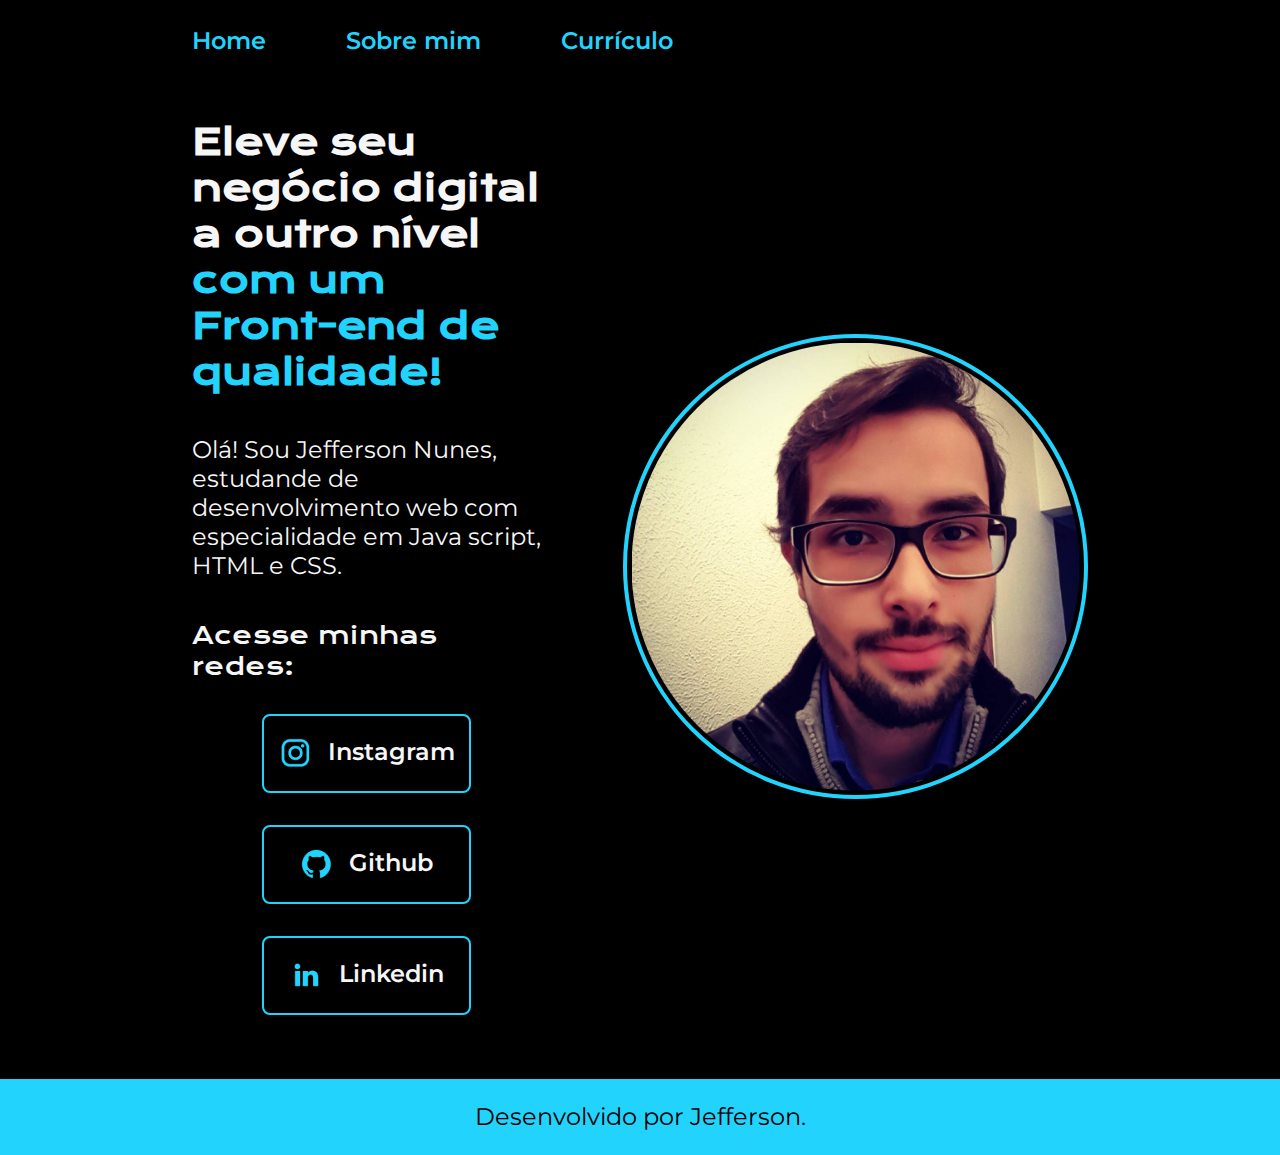
<file: index.html>
<!DOCTYPE html>
<html lang="pt-br">
<head>
    <meta charset="UTF-8">
    <meta name="viewport" content="width=device-width, initial-scale=1.0">
    <title>Portifolio</title>
    <link rel="stylesheet" href="./styles/style.css">

</head>
<body>
    <header class="cabecalho">
        <nav class="cabecalho__menu">
            <a class="cabecalho__menu__link" href="index.html">Home</a>
            <a class="cabecalho__menu__link" href="about.html">Sobre mim</a>
            <a class="cabecalho__menu__link" href="./curriculo.html"> Currículo </a>
        </nav>

    </header>
    <main class="apresentacao">

        <section class="apresentacao__conteudo">
            <h1 class="apresentacao__conteudo__titulo"> Eleve seu negócio digital a outro nível <strong class="titulo-destaque"> com um Front-end de qualidade!</strong></h1>

            <p class="apresentacao__conteudo__texto"> Olá! Sou Jefferson Nunes, estudande de desenvolvimento web com especialidade em Java script, HTML e CSS.</p>
            
            <div class="apresentacao__links">

                <h2 class="apresentacao__conteudo__subtitulo">Acesse minhas redes:</h2>
                
                <a class="apresentacao__links__navegacao" target="_blank" href="https://www.instagram.com/jeffersonnunesnn/?img_index=1">
                    <img src="./assests/instagram.png" alt="iconi do instagram">
                    Instagram
                </a>

                <a class="apresentacao__links__navegacao" target="_blank" href="https://github.com/jeffersonNunesN">
                    <img src="./assests/github.png">    
                    Github
                </a>

                <a class="apresentacao__links__navegacao" target="_blank" href="https://www.linkedin.com/in/jefferson-nunes-de-novaes-97ba95b3/"> 
                    <img src="./assests/linkedin.png">
                    Linkedin
                    
                </a>                
            </div>
            
        </section>

        <img class="minhaFoto" src="./assests/jeffersonnunesnovaes_20201014_2.png" alt="Foto do Jefferson Nunes">   

    </main>
    <footer class="rodape">

        <p> Desenvolvido por Jefferson. </p>

    </footer>
</body>
</html>
</file>
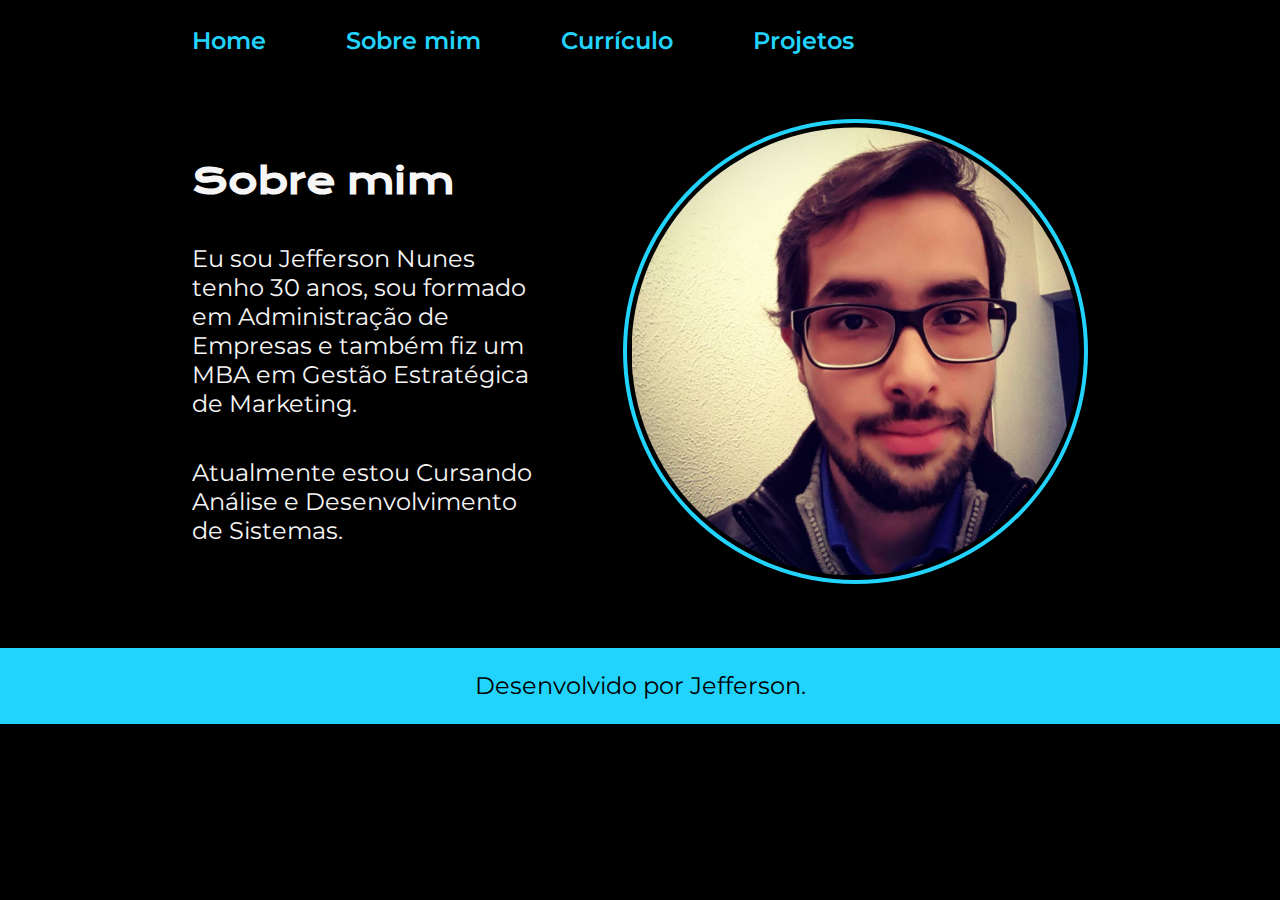
<file: about.html>
<!DOCTYPE html>
<html lang="pt-br">
<head>
    <meta charset="UTF-8">
    <meta name="viewport" content="width=device-width, initial-scale=1.0">
    <title>Sobre mim</title>
    <link rel="stylesheet" href="./styles/style.css">

</head>

<body>
    
    <header class="cabecalho">        
        <nav class="cabecalho__menu" > 
            <a class="cabecalho__menu__link" href="./index.html"> Home </a>
            <a class="cabecalho__menu__link" href="./about.html"> Sobre mim </a>
            <a class="cabecalho__menu__link" href="./curriculo.html"> Currículo </a>
            <a class="cabecalho__menu__link" href="./projetos.html"> Projetos </a>
        </nav>

    </header>
                 
    <main class="apresentacao">
    
        <section class="apresentacao__conteudo">

            <h1 class="apresentacao__conteudo__titulo">Sobre mim</h1>
            
            <p class="apresentacao__conteudo__texto">Eu sou Jefferson Nunes tenho 30 anos, sou formado em Administração de Empresas e também fiz um MBA em Gestão Estratégica de Marketing.</p>

            <p class="apresentacao__conteudo__texto">Atualmente estou Cursando Análise e Desenvolvimento de Sistemas.
            </p>
        </section>
        
        <img class="minhaFoto" src="./assests/jeffersonnunesnovaes_20201014_2.png" alt="Foto do Jefferson Nunes">  
                
    </main>

    <footer class="rodape">

        <p> Desenvolvido por Jefferson. </p>

    </footer>       
    
</body>

</html>
</file>
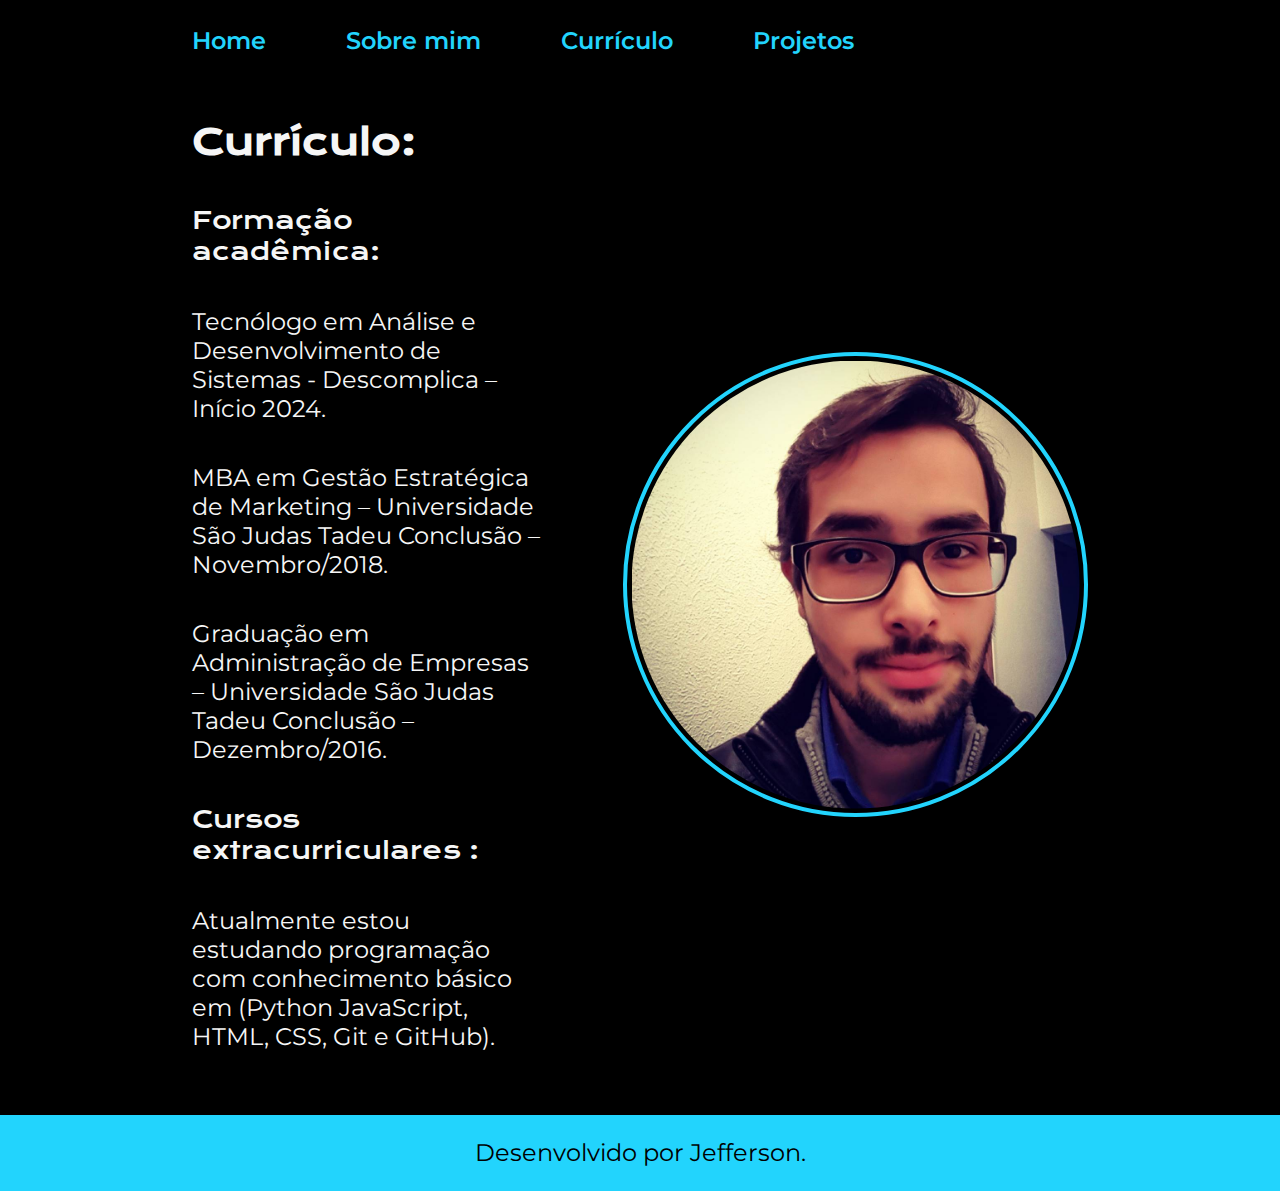
<file: curriculo.html>
<!DOCTYPE html>
<html lang="pt-br">
<head>
    <meta charset="UTF-8">
    <meta name="viewport" content="width=device-width, initial-scale=1.0">
    <title>Currículo</title>
    <link rel="stylesheet" href="./styles/style.css">
</head>
<body>
    <header class="cabecalho">        
        <nav class="cabecalho__menu" > 
            <a class="cabecalho__menu__link" href="./index.html"> Home </a>
            <a class="cabecalho__menu__link" href="./about.html"> Sobre mim </a>
            <a class="cabecalho__menu__link" href="./curriculo.html"> Currículo </a>
            <a class="cabecalho__menu__link" href="./projetos.html"> Projetos </a>
        </nav>

    </header>

    <main class="apresentacao">

        <section class="apresentacao__conteudo">

            <h1 class="apresentacao__conteudo__titulo">Currículo:</h1>

            <h2 class="apresentacao__conteudo__subtitulo"> Formação acadêmica: </h2>

            <p class="apresentacao__conteudo__texto"> 
                Tecnólogo em Análise e Desenvolvimento de Sistemas - Descomplica – Início 2024.
            </p>

            <p class="apresentacao__conteudo__texto"> 
                MBA em Gestão Estratégica de Marketing – Universidade São Judas Tadeu Conclusão – Novembro/2018. 
            </p>

            <p class="apresentacao__conteudo__texto">
                Graduação em Administração de Empresas – Universidade São Judas Tadeu
                Conclusão – Dezembro/2016.
            </p>

            <h2 class="apresentacao__conteudo__subtitulo"> Cursos extracurriculares : </h2>

            <p class="apresentacao__conteudo__texto">
                Atualmente estou estudando programação com conhecimento básico em (Python JavaScript, HTML, CSS, 
                Git e GitHub).
            </p>
        </section>

        <img class="minhaFoto" src="./assests/jeffersonnunesnovaes_20201014_2.png" alt="Foto do Jefferson Nunes">  

    </main>

    <footer class="rodape">

        <p> Desenvolvido por Jefferson. </p>

    </footer>    
    
</body>
</html>
</file>
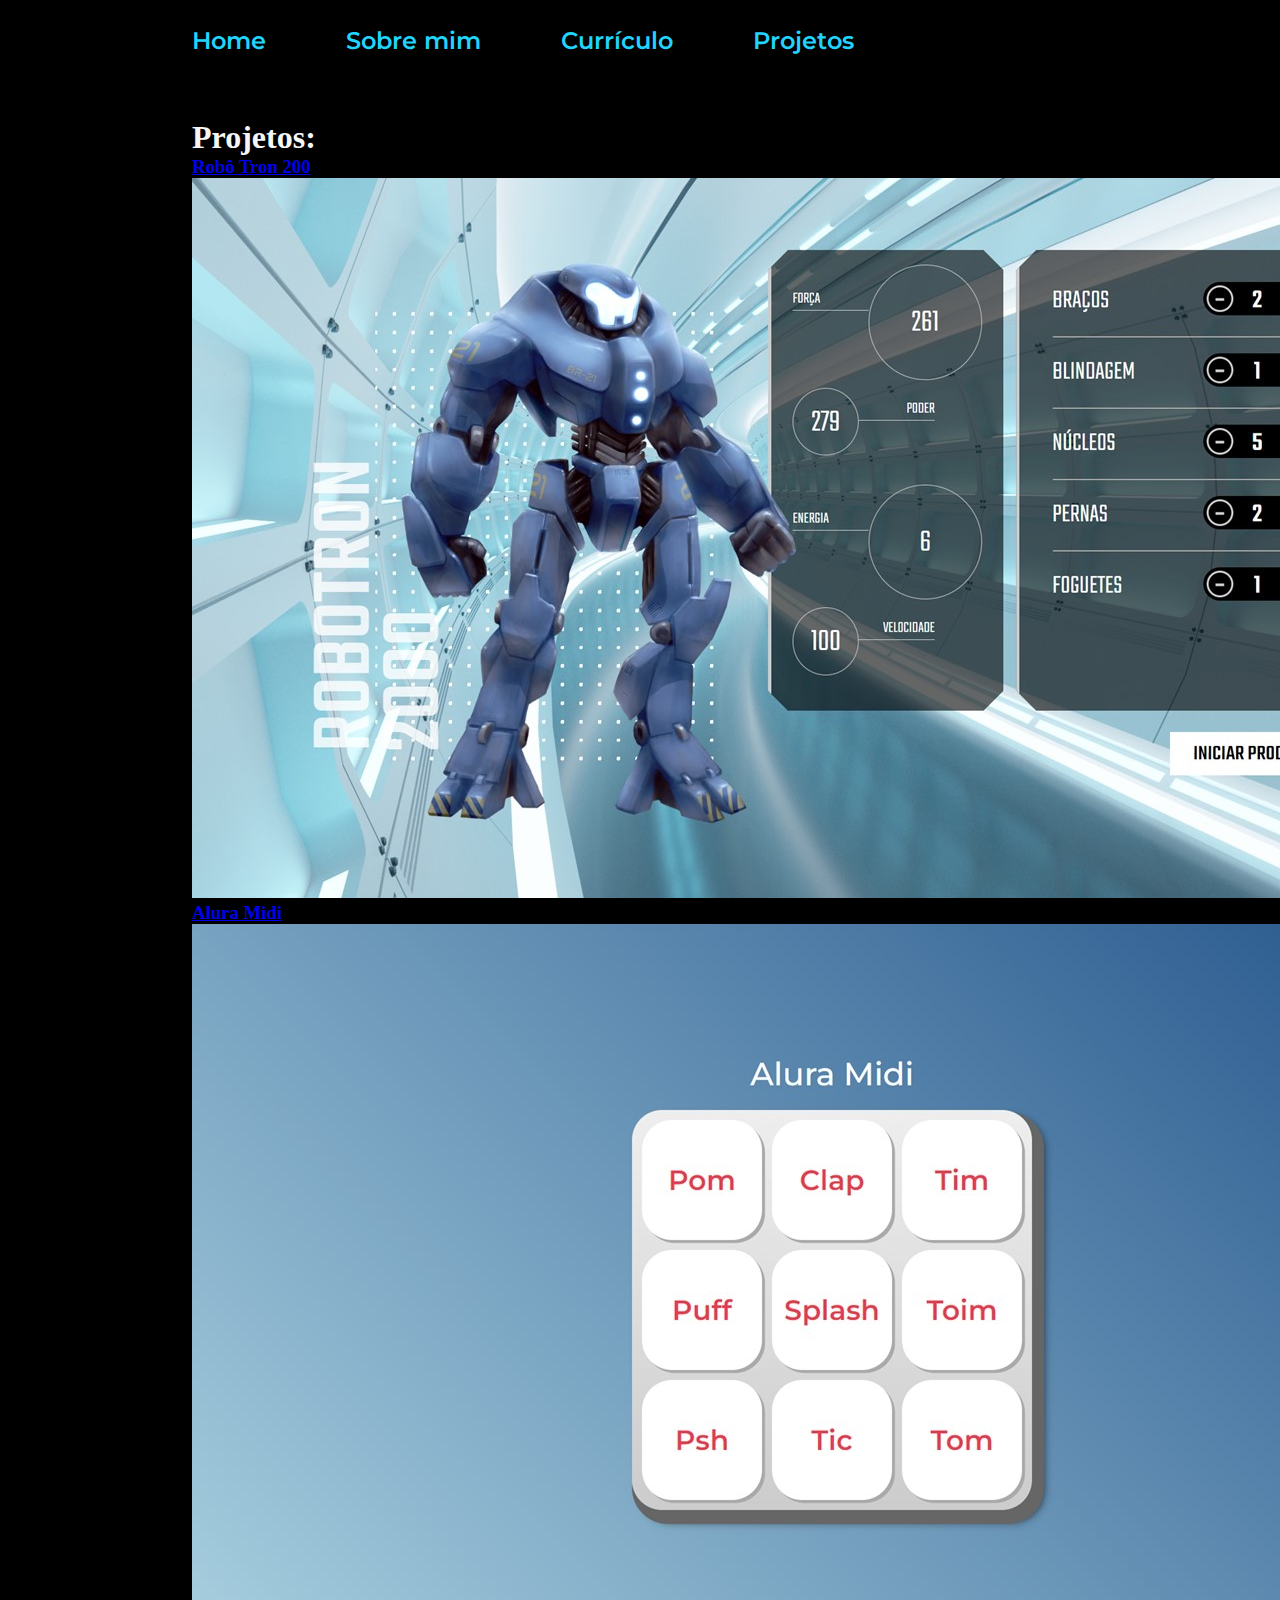
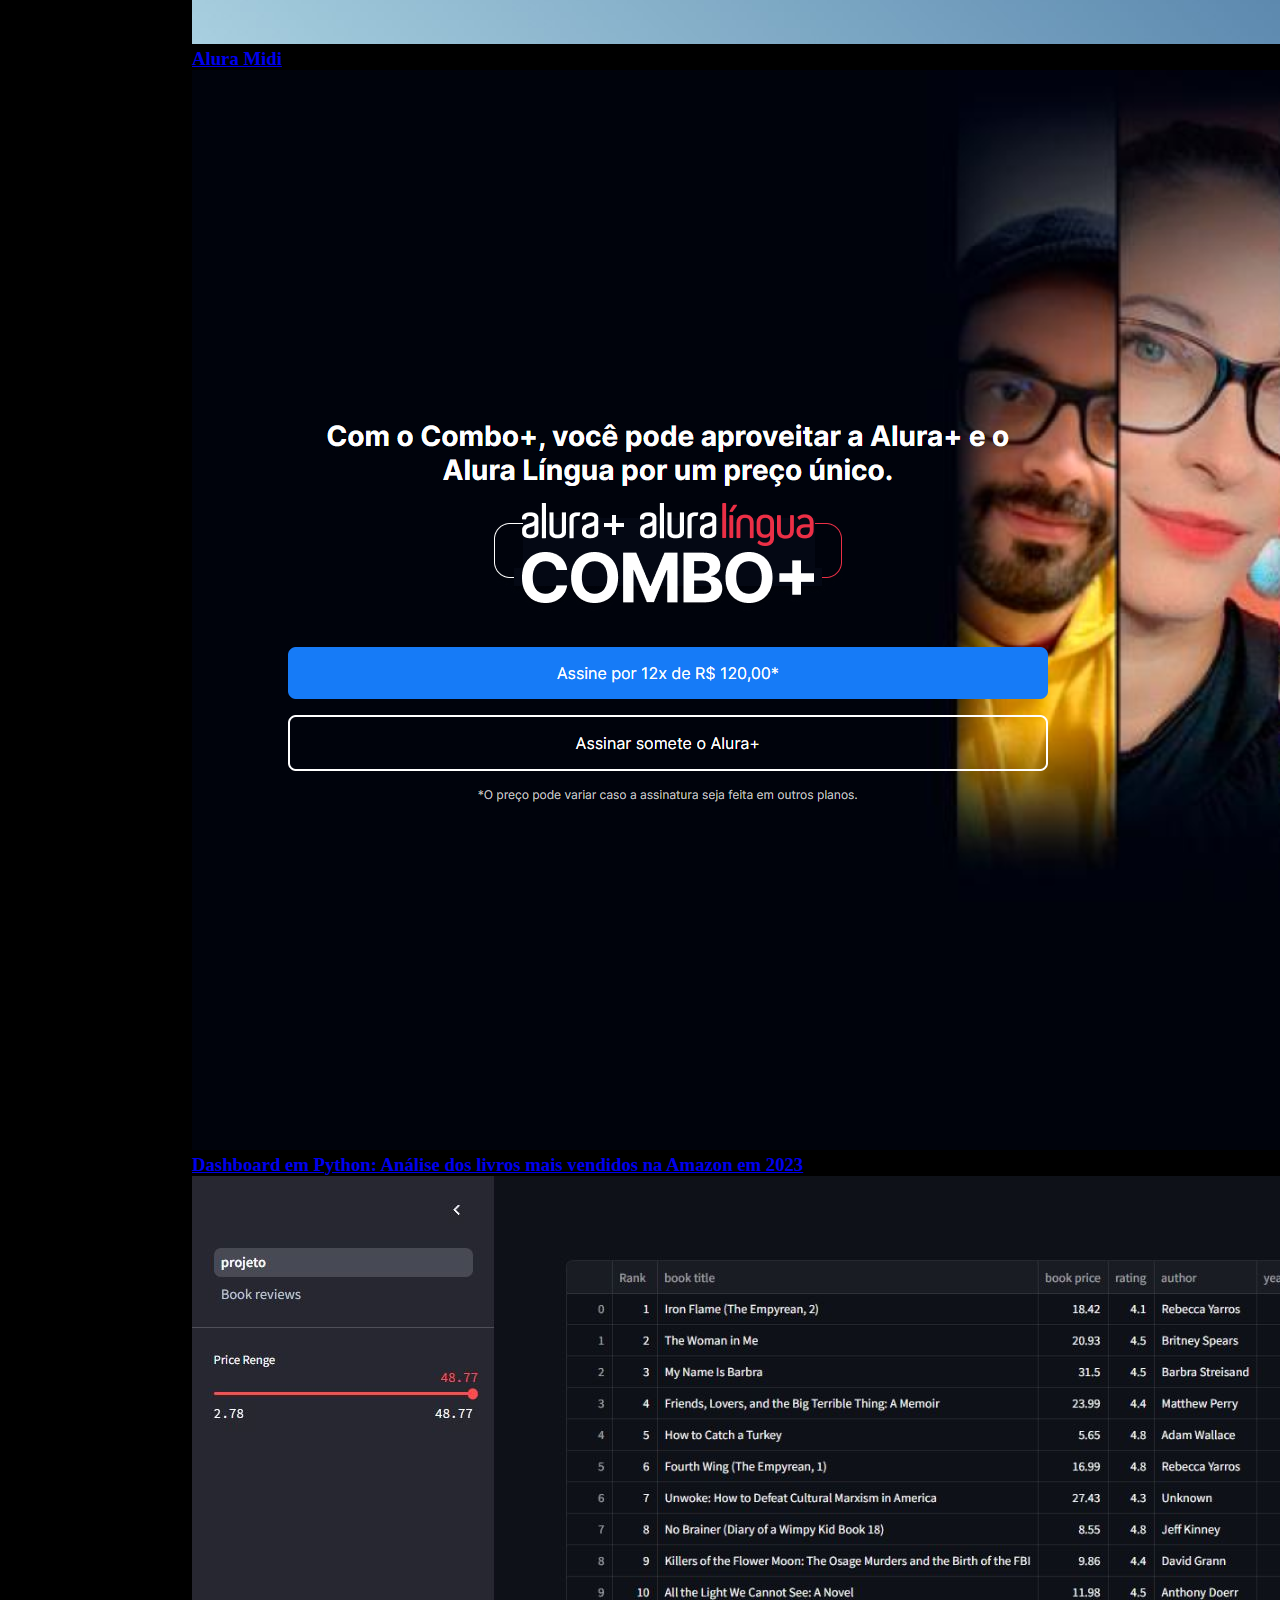
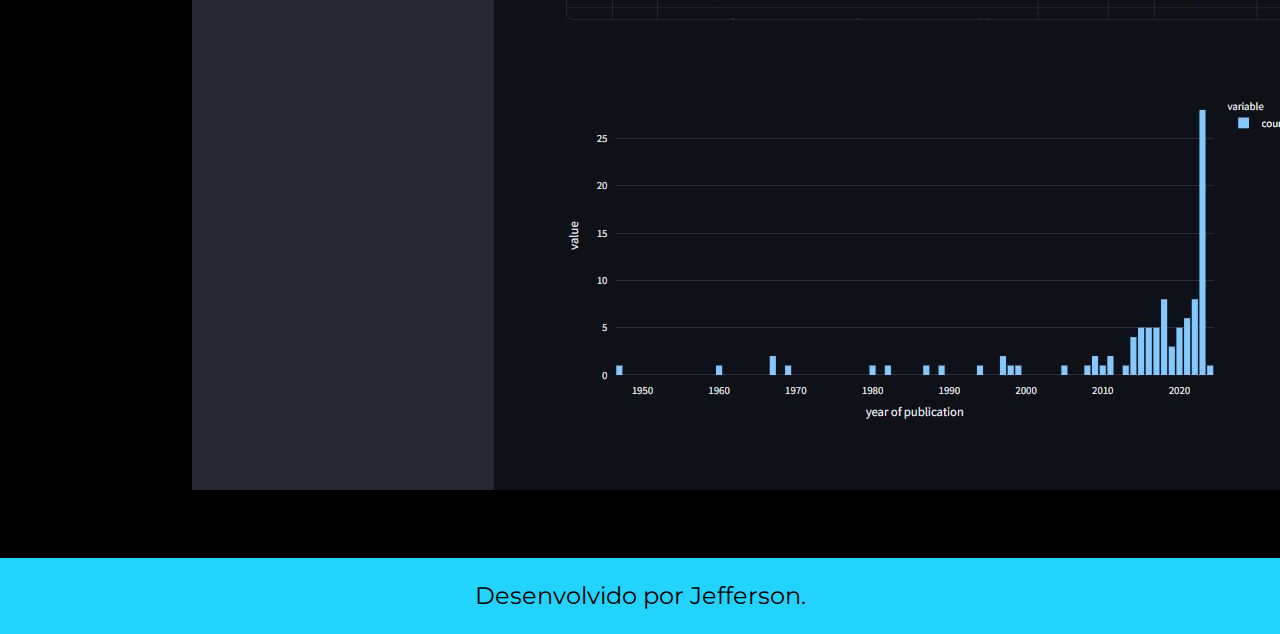
<file: projetos.html>
<!DOCTYPE html>
<html lang="pt-br">
<head>
    <meta charset="UTF-8">
    <meta name="viewport" content="width=device-width, initial-scale=1.0">
    <title>Projetos</title>
    <link rel="stylesheet" href="./styles/style.css">
</head>
<body>
    <header class="cabecalho">        
        <nav class="cabecalho__menu" > 
            <a class="cabecalho__menu__link" href="./index.html"> Home </a>
            <a class="cabecalho__menu__link" href="./about.html"> Sobre mim </a>
            <a class="cabecalho__menu__link" href="./curriculo.html"> Currículo </a>
            <a class="cabecalho__menu__link" href="./projetos.html"> Projetos </a>
        </nav>

    </header>

    <main class="apresentacao">

        <section class="apresentacao__projeto">

            <h1 class="apresentacao__projetos__titulo">Projetos:</h1>

            <div class="apresentacao__projeto__link">
                

                <a class="nomeProjeto" href="https://robotron-2000-two-gold.vercel.app/" target="_blank">
                    <h3 >Robô Tron 200</h3>
                    <img class="foto_projeto" src="./assests/RobotTron.JPG" alt="Foto do RobotTron">
                </a>     
                
                <a class="nomeProjeto" href="https://alura-midi-gold-one.vercel.app/" target="_blank">
                    <h3 >Alura Midi</h3>
                    <img class="foto_projeto" src="./assests/aluraMidi.jpg" alt="Foto do alura Midi">
                </a>
                
                <a class="nomeProjeto" href="https://alura-plus-blond-theta.vercel.app/" target="_blank">
                    <h3 >Alura Midi</h3>
                    <img class="foto_projeto" src="./assests/Aluraplus.png" alt="Foto do alura Plus">
                </a>
                                
                <a class="nomeProjeto" href="https://projeto-de-dashboard-em-python.streamlit.app/"_blank">
                    <h3 >Dashboard em Python: Análise dos livros mais vendidos na Amazon em 2023</h3>
                    <img class="foto_projeto" src="./assests/Projeto01.JPG" alt="Foto do Dashboard em python">
                </a>


            </div>

        </section>

         

    </main>

    <footer class="rodape">

        <p> Desenvolvido por Jefferson. </p>

    </footer>    
    
</body>
</html>
</file>
<file: styles/style.css>
@import url('https://fonts.googleapis.com/css2?family=Krona+One&family=Montserrat:wght@400;600&display=swap');


:root {
    --cor-primaria: #000000;
    --cor-secundaria:#f6f6f6;
    --cor-terciaria: #22d4fd;
    --cor-hover: #272727;

    --font-primaria: 'Krona One', sans-serif;
    --font-secundaria: 'Montserrat', sans-serif;
}

*{
    margin: 0;
    padding: 0;
}

body {
    /* height: 100vh; */
    box-sizing: border-box;
    background-color: var(--cor-primaria);
    color: var(--cor-secundaria);
}

.minhaFoto{
    width: 50%;
    height: 50%;
    border-radius: 50%;
    border: 0.3rem solid var(--cor-terciaria);
    padding: 0.5%;
}

.cabecalho {
    padding: 2% 0% 0% 15%;    
}

.cabecalho__menu {
    display: flex;
    gap: 80px;
}

.cabecalho__menu__link {
    font-family: var(--font-secundaria);
    font-size: 1.5rem;
    font-weight: 600;
    color: var(--cor-terciaria);  
    text-decoration: none; 
}


.apresentacao {
    padding: 5% 15%;
    display: flex;
    align-items: center;
    justify-content: space-between;
    gap: 82px;
}
 
.apresentacao__conteudo{
    width: 50%;
    display: flex;
    flex-direction: column;
    gap: 40px;
}

.apresentacao__conteudo__titulo{
    font-size: 2.25rem; /*  anbtes era 36px, porém para poder usar a medida rem
    temos que dividir o px por 16 ai teramos o valor de rem*/
    font-family: var(--font-primaria);
    
}

.titulo-destaque {
    color: var(--cor-terciaria);
}

.apresentacao__conteudo__texto{
    font-size: 1.5rem;
    font-family: var(--font-secundaria);
}

.apresentacao__links{
    display: flex;
    flex-direction: column;
    justify-content: space-between;
    align-items: center;    
    gap: 32px;    
}

.apresentacao__conteudo__subtitulo{
    font-family: var(--font-primaria);
    font-weight: 400;
    font-size: 1.5rem;
}

.apresentacao__links__navegacao{
    display: flex;
    justify-content: center;
    gap: 16px;
    border: 0.125rem solid var(--cor-terciaria);
    width: 50%;
    text-align: center;
    border-radius: 8px;
    font-size: 1.5rem;
    font-weight: 600;
    padding: 21.5px 15px;
    text-decoration: none;  
    color: var(--cor-secundaria);  
    font-family: var(--font-secundaria)
}

.apresentacao__links__link:hover{
    background-color: var(--cor-hover);    
}

 .rodape{
    padding: 23.64px;
    color: var(--cor-primaria);
    background-color: var(--cor-terciaria);
    text-align: center;
    font-size: 1.5rem;
    font-family: var(--font-secundaria);    
    font-weight: 400;    
 }


 @media (max-width: 1200px) {
    .cabecalho {
            padding: 10%;
        }

    .cabecalho__menu {
            justify-content: center;
        }

    .apresentacao {
            flex-direction: column-reverse;
            padding: 5% ;
        }

    .apresentacao__conteudo {
            width: auto;
        }
 }
</file>
